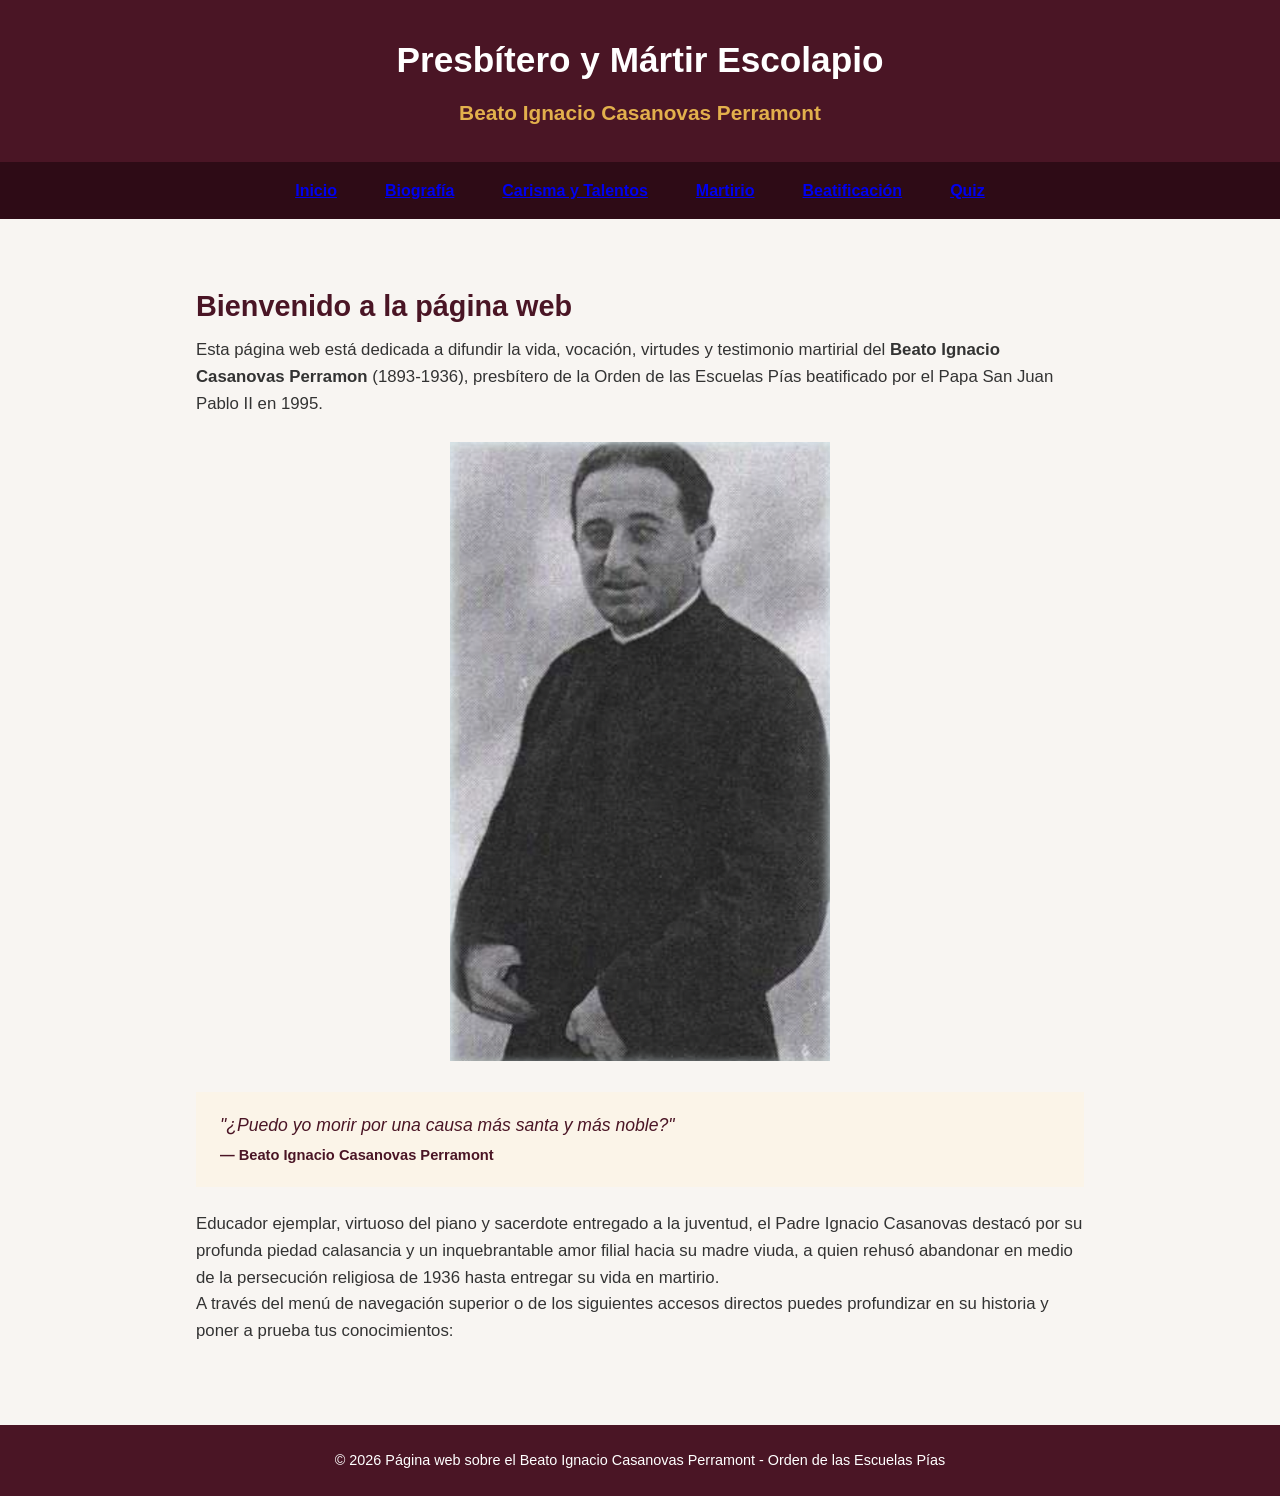
<file: index.html>
<!DOCTYPE html>
<html lang="es">

<head>
    <meta charset="UTF-8">
    <meta name="viewport" content="width=device-width, initial-scale=1.0">
    <title>Inicio | Beato Ignacio Casanovas Perramont</title>
    <link rel="stylesheet" href="css/estilos.css">
</head>

<body>
    <header>
        <h1>Presbítero y Mártir Escolapio</h1>
        <h2>Beato Ignacio Casanovas Perramont</h2>
    </header>
    <nav>
        <ul>
            <li><a href="index.html" class="active">Inicio</a></li>
            <li><a href="pages/biografia.html">Biografía</a></li>
            <li><a href="pages/carisma-talentos.html">Carisma y Talentos</a></li>
            <li><a href="pages/martirio-testimonio.html">Martirio</a></li>
            <li><a href="pages/beatificacion.html">Beatificación</a></li>
            <li><a href="pages/quiz.html">Quiz</a></li>
        </ul>
    </nav>
    <main class="contenedor">
        <section class="seccion-inicio">
            <h2>Bienvenido a la página web</h2>
            <p>
                Esta página web está dedicada a difundir la vida, vocación, virtudes y testimonio martirial del
                <strong>Beato Ignacio Casanovas Perramon</strong> (1893-1936), presbítero de la Orden de las Escuelas
                Pías
                beatificado por el Papa San Juan Pablo II en 1995.
            </p>
            <div class="imagen-santo">
                <img src="img/beato_ignacio_real.png" alt="Retrato oficial del Beato Ignacio Casanovas Perramont">
            </div>
            <div class="cita-martirio">
                "¿Puedo yo morir por una causa más santa y más noble?"
                <br><small style="font-style: normal; font-weight: bold;">— Beato Ignacio Casanovas Perramont</small>
            </div>
            <p>
                Educador ejemplar, virtuoso del piano y sacerdote entregado a la juventud, el Padre Ignacio Casanovas
                destacó por su profunda piedad calasancia y un inquebrantable amor filial hacia su madre viuda,
                a quien rehusó abandonar en medio de la persecución religiosa de 1936 hasta entregar su vida en
                martirio.
            </p>
            <p>
                A través del menú de navegación superior o de los siguientes accesos directos puedes profundizar en su
                historia y poner a prueba tus conocimientos:
            </p>
        </section>
    </main>
    <footer>
        <p>&copy; 2026 Página web sobre el Beato Ignacio Casanovas Perramont - Orden de las Escuelas Pías</p>
    </footer>
</body>

</html>
</file>
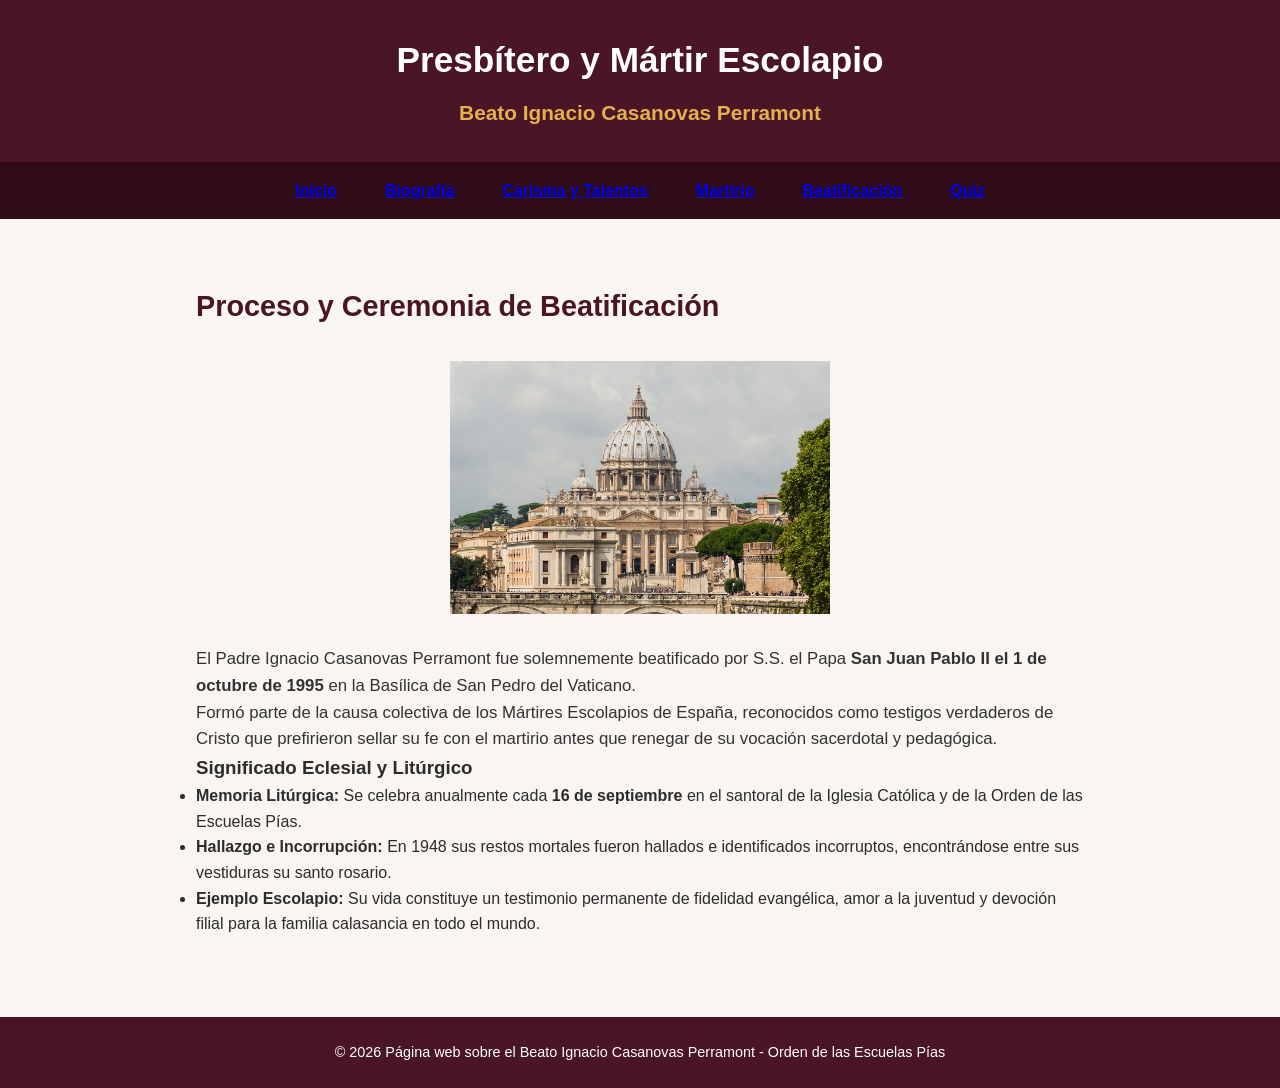
<file: pages/beatificacion.html>
<!DOCTYPE html>
<html lang="es">

<head>
    <meta charset="UTF-8">
    <meta name="viewport" content="width=device-width, initial-scale=1.0">
    <title>Beatificación | Beato Ignacio Casanovas Perramont</title>
    <link rel="stylesheet" href="../css/estilos.css">
</head>

<body>
    <header>
        <h1>Presbítero y Mártir Escolapio</h1>
        <h2>Beato Ignacio Casanovas Perramont</h2>
    </header>
    <nav>
        <ul>
            <li><a href="../index.html">Inicio</a></li>
            <li><a href="biografia.html">Biografía</a></li>
            <li><a href="carisma-talentos.html">Carisma y Talentos</a></li>
            <li><a href="martirio-testimonio.html">Martirio</a></li>
            <li><a href="beatificacion.html" class="active">Beatificación</a></li>
            <li><a href="quiz.html">Quiz</a></li>
        </ul>
    </nav>

    <main class="contenedor">
        <section class="seccion-contenido">
            <h2>Proceso y Ceremonia de Beatificación</h2>
            <div class="imagen-santo">
                <img src="../img/vaticano_beatificacion.jpg" alt="Basílica de San Pedro - Vaticano">
            </div>

            <p>
                El Padre Ignacio Casanovas Perramont fue solemnemente beatificado por S.S. el Papa
                <strong>San Juan Pablo II el 1 de octubre de 1995</strong> en la Basílica de San Pedro del Vaticano.
            </p>

            <p>
                Formó parte de la causa colectiva de los Mártires Escolapios de España, reconocidos como testigos
                verdaderos de Cristo
                que prefirieron sellar su fe con el martirio antes que renegar de su vocación sacerdotal y pedagógica.
            </p>

            <h3>Significado Eclesial y Litúrgico</h3>

            <ul class="lista-puntos">
                <li><strong>Memoria Litúrgica:</strong> Se celebra anualmente cada <strong>16 de septiembre</strong> en
                    el santoral de la Iglesia Católica y de la Orden de las Escuelas Pías.</li>
                <li><strong>Hallazgo e Incorrupción:</strong> En 1948 sus restos mortales fueron hallados e
                    identificados incorruptos, encontrándose entre sus vestiduras su santo rosario.</li>
                <li><strong>Ejemplo Escolapio:</strong> Su vida constituye un testimonio permanente de fidelidad
                    evangélica, amor a la juventud y devoción filial para la familia calasancia en todo el mundo.</li>
            </ul>
        </section>
    </main>

    <footer>
        <p>&copy; 2026 Página web sobre el Beato Ignacio Casanovas Perramont - Orden de las Escuelas Pías</p>
    </footer>

</body>

</html>
</file>
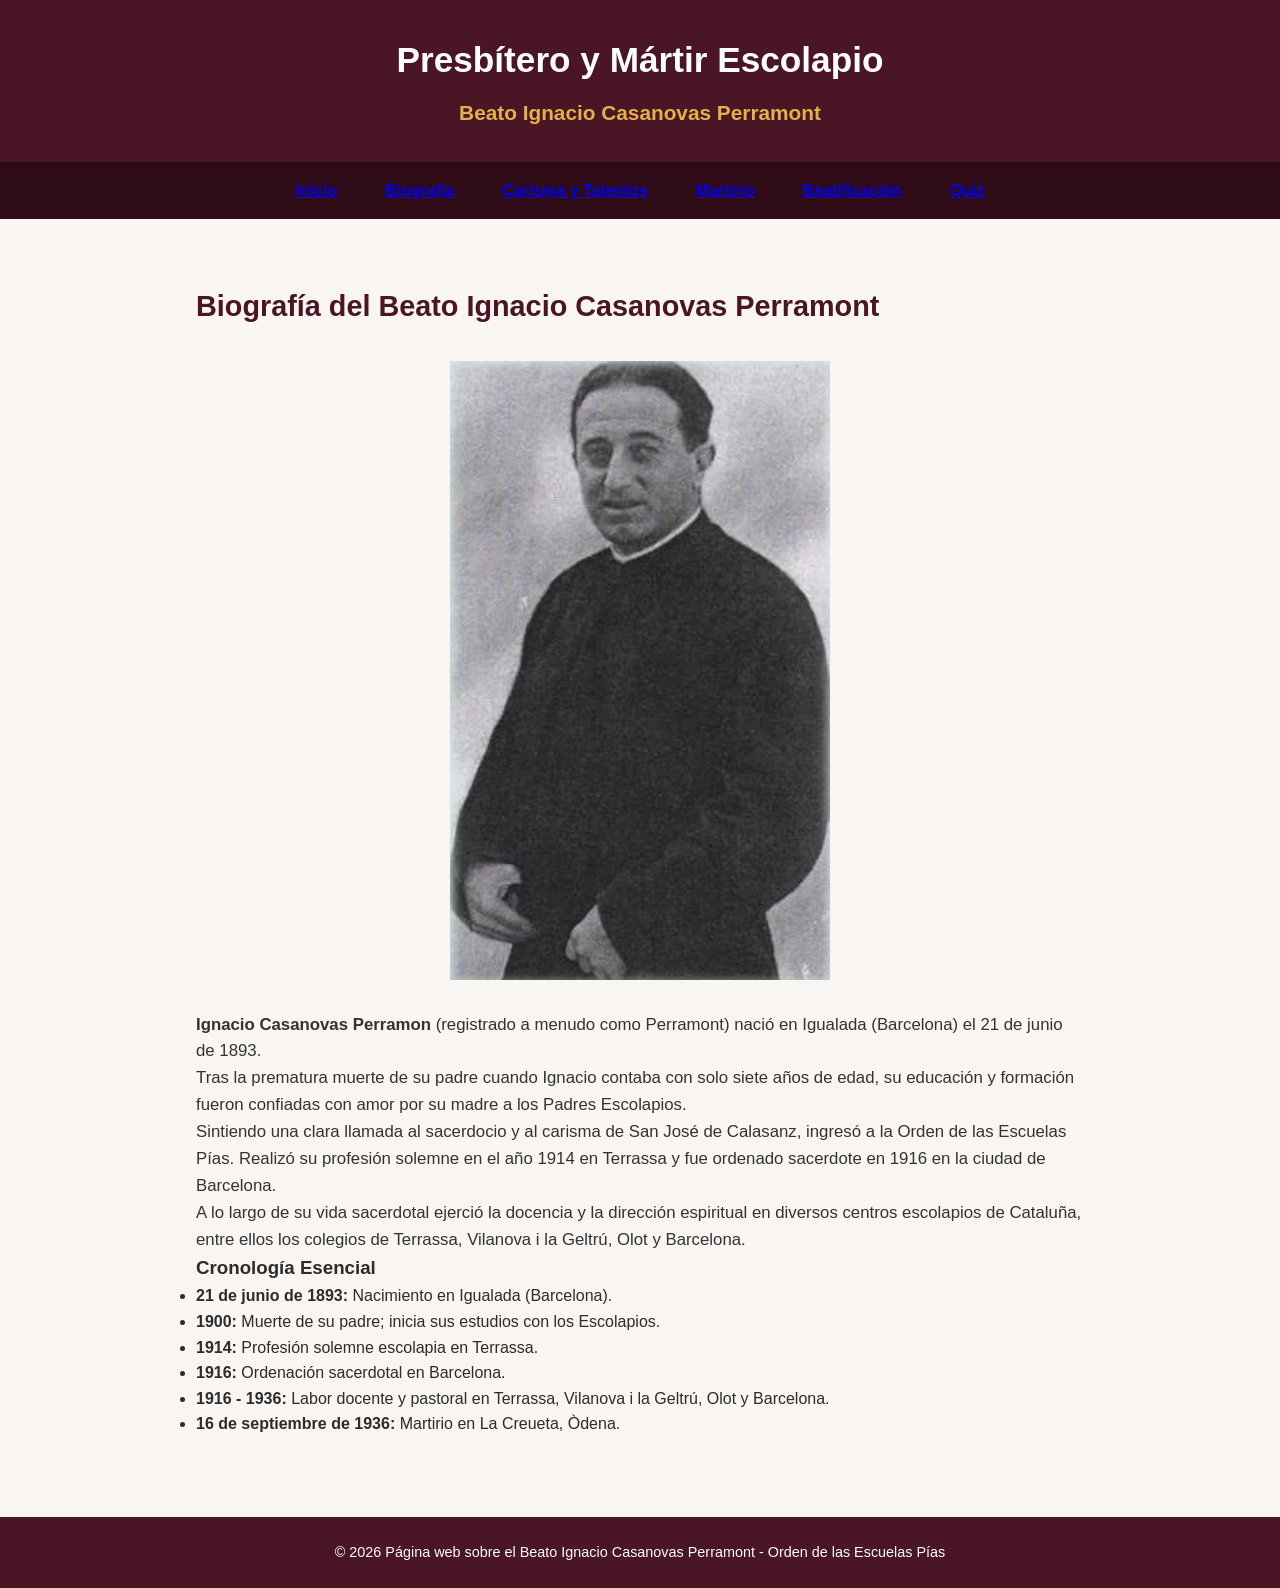
<file: pages/biografia.html>
<!DOCTYPE html>
<html lang="es">

<head>
    <meta charset="UTF-8">
    <meta name="viewport" content="width=device-width, initial-scale=1.0">
    <title>Biografía | Beato Ignacio Casanovas Perramont</title>
    <link rel="stylesheet" href="../css/estilos.css">
</head>

<body>
    <header>
        <h1>Presbítero y Mártir Escolapio</h1>
        <h2>Beato Ignacio Casanovas Perramont</h2>
    </header>
    <nav>
        <ul>
            <li><a href="../index.html">Inicio</a></li>
            <li><a href="biografia.html" class="active">Biografía</a></li>
            <li><a href="carisma-talentos.html">Carisma y Talentos</a></li>
            <li><a href="martirio-testimonio.html">Martirio</a></li>
            <li><a href="beatificacion.html">Beatificación</a></li>
            <li><a href="quiz.html">Quiz</a></li>
        </ul>
    </nav>
    <main class="contenedor">
        <section class="seccion-contenido">
            <h2>Biografía del Beato Ignacio Casanovas Perramont</h2>
            <div class="imagen-santo">
                <img src="../img/beato_ignacio_real.png" alt="Beato Ignacio Casanovas Perramont">
            </div>
            <p>
                <strong>Ignacio Casanovas Perramon</strong> (registrado a menudo como Perramont) nació en Igualada
                (Barcelona) el
                21 de junio de 1893.
            </p>
            <p>
                Tras la prematura muerte de su padre cuando Ignacio contaba con solo siete años de edad, su educación y
                formación
                fueron confiadas con amor por su madre a los Padres Escolapios.
            </p>
            <p>
                Sintiendo una clara llamada al sacerdocio y al carisma de San José de Calasanz, ingresó a la Orden de
                las Escuelas Pías.
                Realizó su profesión solemne en el año 1914 en Terrassa y fue ordenado sacerdote en 1916 en la ciudad de
                Barcelona.
            </p>
            <p>
                A lo largo de su vida sacerdotal ejerció la docencia y la dirección espiritual en diversos centros
                escolapios de Cataluña,
                entre ellos los colegios de Terrassa, Vilanova i la Geltrú, Olot y Barcelona.
            </p>
            <h3>Cronología Esencial</h3>
            <ul class="lista-puntos">
                <li><strong>21 de junio de 1893:</strong> Nacimiento en Igualada (Barcelona).</li>
                <li><strong>1900:</strong> Muerte de su padre; inicia sus estudios con los Escolapios.</li>
                <li><strong>1914:</strong> Profesión solemne escolapia en Terrassa.</li>
                <li><strong>1916:</strong> Ordenación sacerdotal en Barcelona.</li>
                <li><strong>1916 - 1936:</strong> Labor docente y pastoral en Terrassa, Vilanova i la Geltrú, Olot y
                    Barcelona.</li>
                <li><strong>16 de septiembre de 1936:</strong> Martirio en La Creueta, Òdena.</li>
            </ul>
        </section>
    </main>
    <footer>
        <p>&copy; 2026 Página web sobre el Beato Ignacio Casanovas Perramont - Orden de las Escuelas Pías</p>
    </footer>

</body>

</html>
</file>
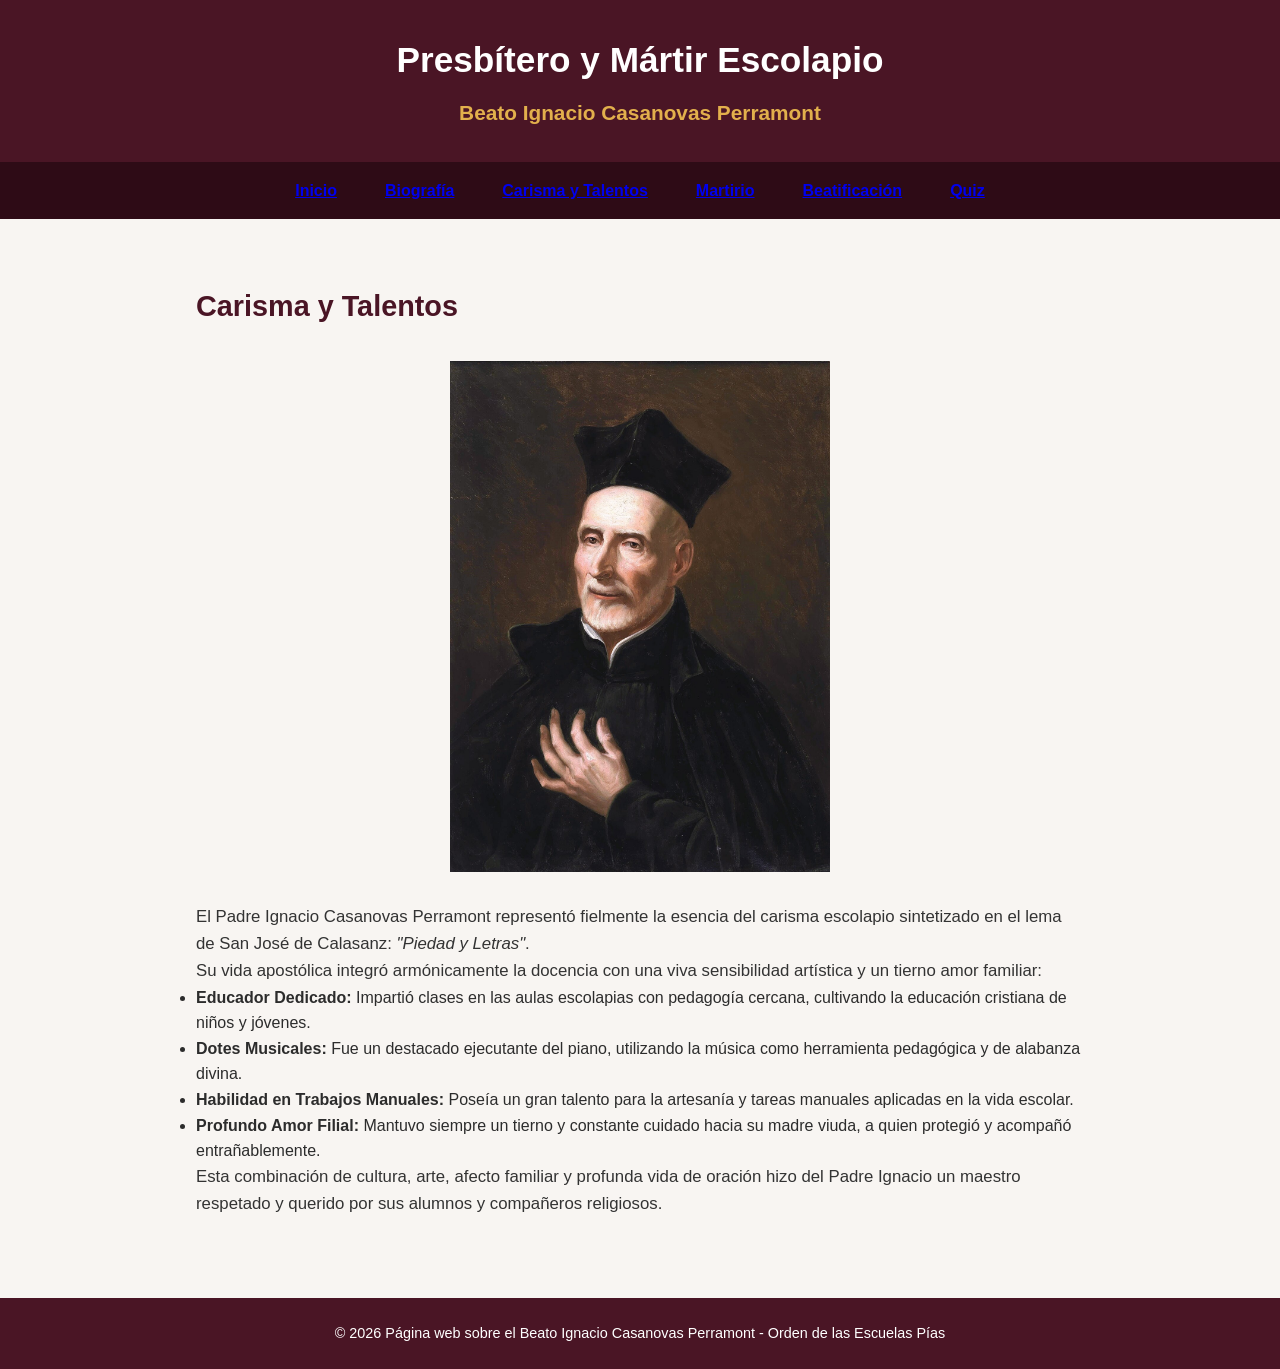
<file: pages/carisma-talentos.html>
<!DOCTYPE html>
<html lang="es">

<head>
    <meta charset="UTF-8">
    <meta name="viewport" content="width=device-width, initial-scale=1.0">
    <title>Carisma y Talentos | Beato Ignacio Casanovas Perramont</title>
    <link rel="stylesheet" href="../css/estilos.css">
</head>

<body>
    <header>
        <h1>Presbítero y Mártir Escolapio</h1>
        <h2>Beato Ignacio Casanovas Perramont</h2>
    </header>
    <nav>
        <ul>
            <li><a href="../index.html">Inicio</a></li>
            <li><a href="biografia.html">Biografía</a></li>
            <li><a href="carisma-talentos.html" class="active">Carisma y Talentos</a></li>
            <li><a href="martirio-testimonio.html">Martirio</a></li>
            <li><a href="beatificacion.html">Beatificación</a></li>
            <li><a href="quiz.html">Quiz</a></li>
        </ul>
    </nav>
    <main class="contenedor">
        <section class="seccion-contenido">
            <h2>Carisma y Talentos</h2>
            <div class="imagen-santo">
                <img src="../img/escuelas_pias_emblema.jpg" alt="Escuelas Pías - San José de Calasanz">
            </div>
            <p>
                El Padre Ignacio Casanovas Perramont representó fielmente la esencia del carisma escolapio sintetizado
                en el lema de San José de Calasanz: <em>"Piedad y Letras"</em>.
            </p>
            <p>
                Su vida apostólica integró armónicamente la docencia con una viva sensibilidad artística y un tierno
                amor familiar:
            </p>
            <ul class="lista-puntos">
                <li><strong>Educador Dedicado:</strong> Impartió clases en las aulas escolapias con pedagogía cercana,
                    cultivando la educación cristiana de niños y jóvenes.</li>
                <li><strong>Dotes Musicales:</strong> Fue un destacado ejecutante del piano, utilizando la música como
                    herramienta pedagógica y de alabanza divina.</li>
                <li><strong>Habilidad en Trabajos Manuales:</strong> Poseía un gran talento para la artesanía y tareas
                    manuales aplicadas en la vida escolar.</li>
                <li><strong>Profundo Amor Filial:</strong> Mantuvo siempre un tierno y constante cuidado hacia su madre
                    viuda, a quien protegió y acompañó entrañablemente.</li>
            </ul>
            <p>
                Esta combinación de cultura, arte, afecto familiar y profunda vida de oración hizo del Padre Ignacio un
                maestro respetado y querido por sus alumnos y compañeros religiosos.
            </p>
        </section>
    </main>
    <footer>
        <p>&copy; 2026 Página web sobre el Beato Ignacio Casanovas Perramont - Orden de las Escuelas Pías</p>
    </footer>
</body>

</html>
</file>
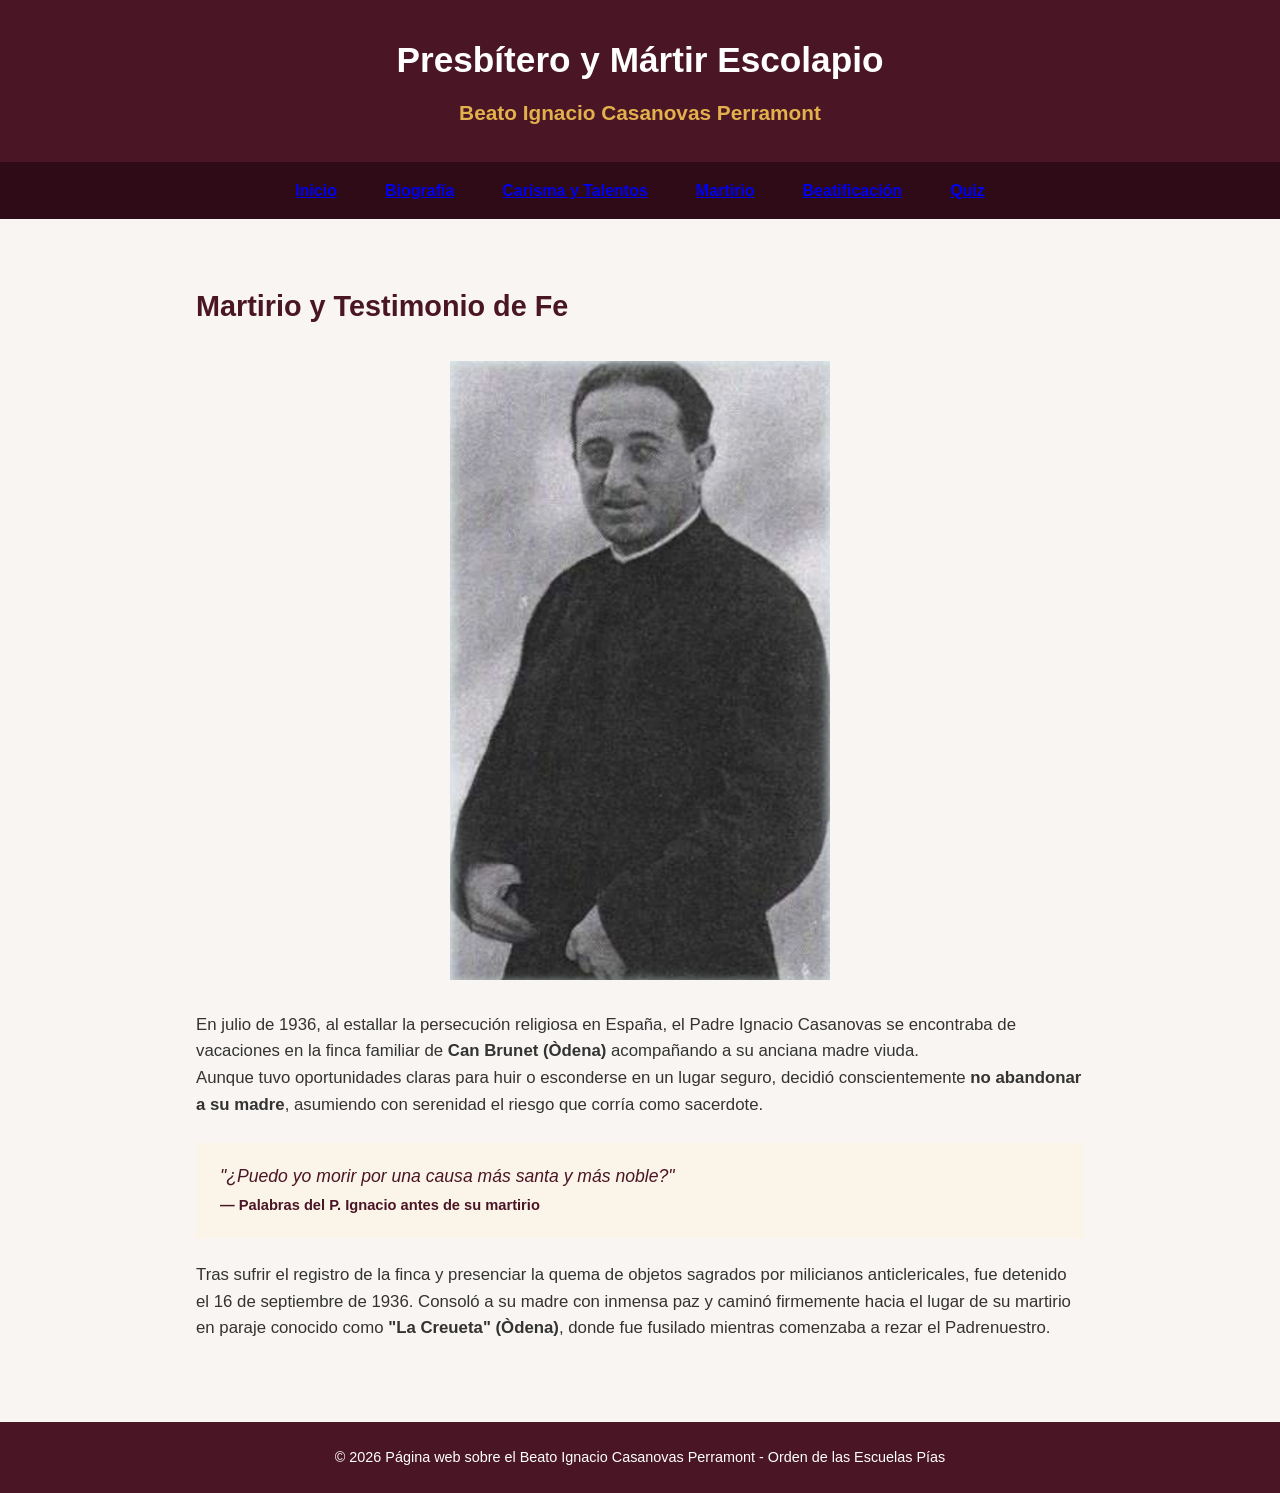
<file: pages/martirio-testimonio.html>
<!DOCTYPE html>
<html lang="es">

<head>
    <meta charset="UTF-8">
    <meta name="viewport" content="width=device-width, initial-scale=1.0">
    <title>Martirio y Testimonio | Beato Ignacio Casanovas Perramont</title>
    <link rel="stylesheet" href="../css/estilos.css">
</head>

<body>
    <header>
        <h1>Presbítero y Mártir Escolapio</h1>
        <h2>Beato Ignacio Casanovas Perramont</h2>
    </header>
    <nav>
        <ul>
            <li><a href="../index.html">Inicio</a></li>
            <li><a href="biografia.html">Biografía</a></li>
            <li><a href="carisma-talentos.html">Carisma y Talentos</a></li>
            <li><a href="martirio-testimonio.html" class="active">Martirio</a></li>
            <li><a href="beatificacion.html">Beatificación</a></li>
            <li><a href="quiz.html">Quiz</a></li>
        </ul>
    </nav>
    <main class="contenedor">
        <section class="seccion-contenido">
            <h2>Martirio y Testimonio de Fe</h2>
            <div class="imagen-santo">
                <img src="../img/beato_ignacio_real.png" alt="Beato Ignacio Casanovas Perramont">
            </div>
            <p>
                En julio de 1936, al estallar la persecución religiosa en España, el Padre Ignacio Casanovas se
                encontraba
                de vacaciones en la finca familiar de <strong>Can Brunet (Òdena)</strong> acompañando a su anciana madre
                viuda.
            </p>
            <p>
                Aunque tuvo oportunidades claras para huir o esconderse en un lugar seguro, decidió conscientemente
                <strong>no abandonar a su madre</strong>, asumiendo con serenidad el riesgo que corría como sacerdote.
            </p>
            <div class="cita-martirio">
                "¿Puedo yo morir por una causa más santa y más noble?"
                <br><small style="font-style: normal; font-weight: bold;">— Palabras del P. Ignacio antes de su
                    martirio</small>
            </div>
            <p>
                Tras sufrir el registro de la finca y presenciar la quema de objetos sagrados por milicianos
                anticlericales,
                fue detenido el 16 de septiembre de 1936. Consoló a su madre con inmensa paz y caminó firmemente hacia
                el lugar
                de su martirio en paraje conocido como <strong>"La Creueta" (Òdena)</strong>, donde fue fusilado
                mientras comenzaba a rezar el Padrenuestro.
            </p>
        </section>
    </main>
    <footer>
        <p>&copy; 2026 Página web sobre el Beato Ignacio Casanovas Perramont - Orden de las Escuelas Pías</p>
    </footer>

</body>

</html>
</file>
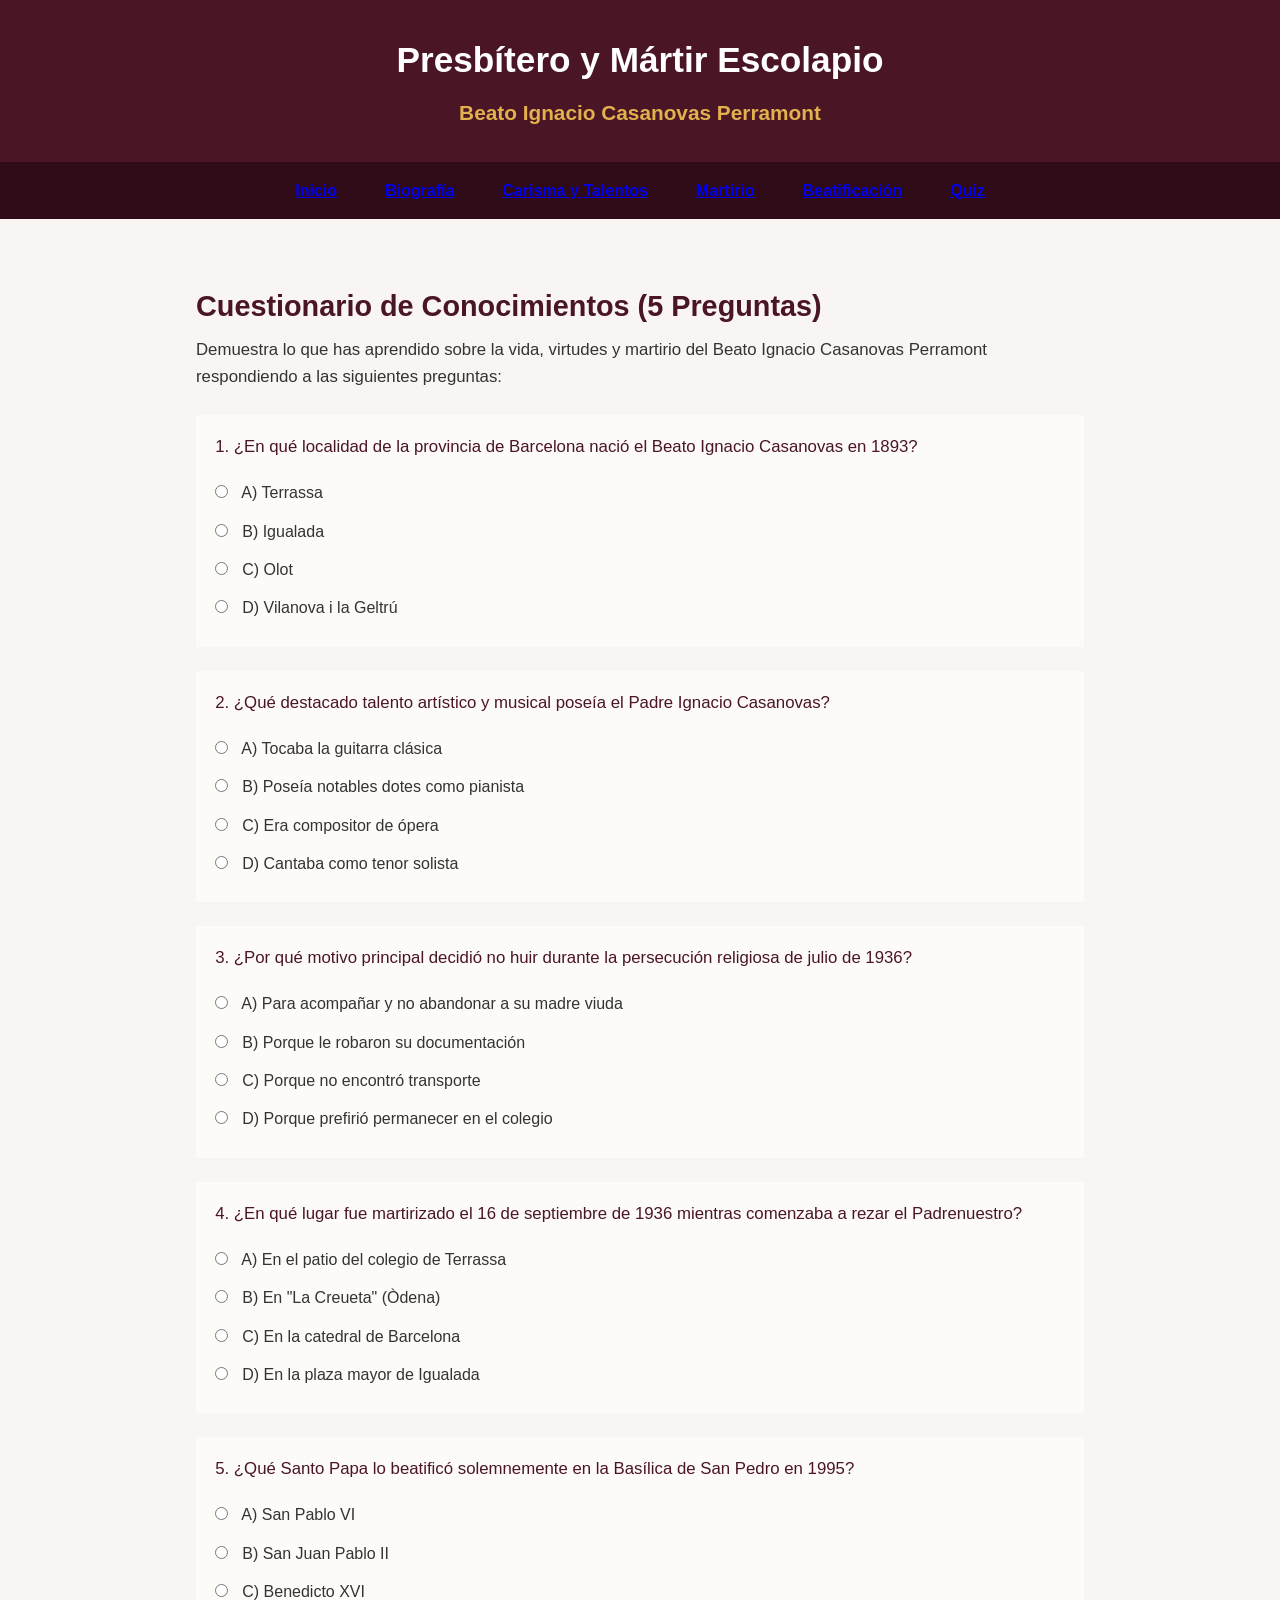
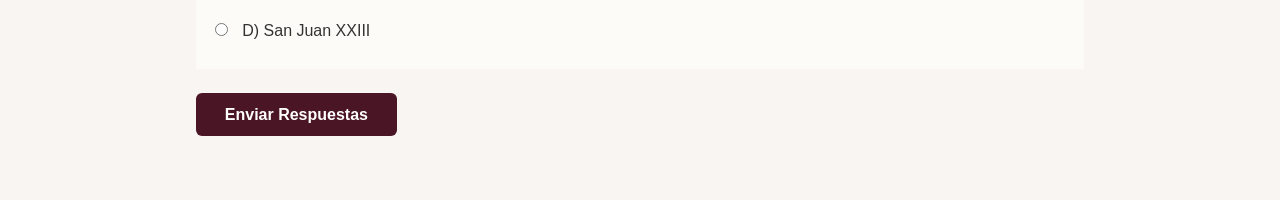
<file: pages/quiz.html>
<!DOCTYPE html>
<html lang="es">

<head>
    <meta charset="UTF-8">
    <meta name="viewport" content="width=device-width, initial-scale=1.0">
    <title>Quiz | Beato Ignacio Casanovas Perramont</title>
    <link rel="stylesheet" href="../css/estilos.css">
</head>

<body>
    <header>
        <h1>Presbítero y Mártir Escolapio</h1>
        <h2>Beato Ignacio Casanovas Perramont</h2>
    </header>
    <nav>
        <ul>
            <li><a href="../index.html">Inicio</a></li>
            <li><a href="biografia.html">Biografía</a></li>
            <li><a href="carisma-talentos.html">Carisma y Talentos</a></li>
            <li><a href="martirio-testimonio.html">Martirio</a></li>
            <li><a href="beatificacion.html">Beatificación</a></li>
            <li><a href="quiz.html" class="active">Quiz</a></li>
        </ul>
    </nav>
    <main class="contenedor">
        <section class="seccion-contenido">
            <h2>Cuestionario de Conocimientos (5 Preguntas)</h2>
            <p>Demuestra lo que has aprendido sobre la vida, virtudes y martirio del Beato Ignacio Casanovas Perramont
                respondiendo a las siguientes preguntas:</p>

            <form id="quizForm" style="margin-top: 1.5rem;">
                <div class="pregunta-quiz">
                    <p>1. ¿En qué localidad de la provincia de Barcelona nació el Beato Ignacio Casanovas en 1893?</p>
                    <div class="opciones-quiz">
                        <label><input type="radio" name="p1" value="A"> A) Terrassa</label>
                        <label><input type="radio" name="p1" value="B"> B) Igualada</label>
                        <label><input type="radio" name="p1" value="C"> C) Olot</label>
                        <label><input type="radio" name="p1" value="D"> D) Vilanova i la Geltrú</label>
                    </div>
                </div>
                <div class="pregunta-quiz">
                    <p>2. ¿Qué destacado talento artístico y musical poseía el Padre Ignacio Casanovas?</p>
                    <div class="opciones-quiz">
                        <label><input type="radio" name="p2" value="A"> A) Tocaba la guitarra clásica</label>
                        <label><input type="radio" name="p2" value="B"> B) Poseía notables dotes como pianista</label>
                        <label><input type="radio" name="p2" value="C"> C) Era compositor de ópera</label>
                        <label><input type="radio" name="p2" value="D"> D) Cantaba como tenor solista</label>
                    </div>
                </div>
                <div class="pregunta-quiz">
                    <p>3. ¿Por qué motivo principal decidió no huir durante la persecución religiosa de julio de 1936?
                    </p>
                    <div class="opciones-quiz">
                        <label><input type="radio" name="p3" value="A"> A) Para acompañar y no abandonar a su madre
                            viuda</label>
                        <label><input type="radio" name="p3" value="B"> B) Porque le robaron su documentación</label>
                        <label><input type="radio" name="p3" value="C"> C) Porque no encontró transporte</label>
                        <label><input type="radio" name="p3" value="D"> D) Porque prefirió permanecer en el
                            colegio</label>
                    </div>
                </div>
                <div class="pregunta-quiz">
                    <p>4. ¿En qué lugar fue martirizado el 16 de septiembre de 1936 mientras comenzaba a rezar el
                        Padrenuestro?</p>
                    <div class="opciones-quiz">
                        <label><input type="radio" name="p4" value="A"> A) En el patio del colegio de Terrassa</label>
                        <label><input type="radio" name="p4" value="B"> B) En "La Creueta" (Òdena)</label>
                        <label><input type="radio" name="p4" value="C"> C) En la catedral de Barcelona</label>
                        <label><input type="radio" name="p4" value="D"> D) En la plaza mayor de Igualada</label>
                    </div>
                </div>
                <div class="pregunta-quiz">
                    <p>5. ¿Qué Santo Papa lo beatificó solemnemente en la Basílica de San Pedro en 1995?</p>
                    <div class="opciones-quiz">
                        <label><input type="radio" name="p5" value="A"> A) San Pablo VI</label>
                        <label><input type="radio" name="p5" value="B"> B) San Juan Pablo II</label>
                        <label><input type="radio" name="p5" value="C"> C) Benedicto XVI</label>
                        <label><input type="radio" name="p5" value="D"> D) San Juan XXIII</label>
                    </div>
                </div>

                <button type="button" class="boton-quiz" onclick="evaluarQuiz()">Enviar Respuestas</button>
            </form>

            <div id="resultado" class="resultado-quiz"></div>
        </section>
    </main>

    <script src="quiz.js"></script>
</body>

</html>
</file>
<file: css/estilos.css>
* {
    margin: 0;
    padding: 0;
    box-sizing: border-box;
}

body {
    font-family: Arial, Helvetica, sans-serif;
    line-height: 1.6;
    background-color: #f8f5f2;
    color: #2c2c2c;
}

header {
    background-color: #4a1525;
    color: #ffffff;
    padding: 2rem 1rem;
    text-align: center;
}

header h1 {
    font-size: 2.2rem;
    margin-bottom: 0.5rem;
}

header h2 {
    font-size: 1.3rem;
    color: #e2b04c;
}

header p {
    font-size: 1rem;
    margin-top: 0.5rem;
    font-style: italic;
    color: #f0e6d2;
}

nav {
    background-color: #2e0b16;
    text-align: center;
    font-weight: normal;
}

nav ul {
    list-style: none;
    display: flex;
    justify-content: center;
    flex-wrap: wrap;
}

nav ul li a {
    display: block;
    color: #ffffff
    text-decoration: none;
    padding: 1rem 1.5rem;
    font-weight: bold;
}

.contenedor {
    max-width: 1000px;
    margin: 2rem auto;
    padding: 0 1.5rem;
}

.seccion-inicio,
.seccion-contenido {
    padding: 2rem;
    margin-bottom: 2rem;
}

.seccion-inicio h2,
.seccion-contenido h2 {
    color: #4a1525;
    padding-bottom: 0.5rem;
    font-size: 1.8rem;
}

.seccion-inicio p,
.seccion-contenido p {
    font-size: 1.05rem;
    color: #333333;
}

.imagen-santo {
    text-align: center;
    margin: 1.5rem 0;
}

.imagen-santo img {
    max-width: 100%;
    width: 380px;
    height: auto;
}

.cita-martirio {
    background-color: #fbf4e8;
    padding: 1.2rem 1.5rem;
    margin: 1.5rem 0;
    font-style: italic;
    font-size: 1.1rem;
    color: #4a1525;
}

.pregunta-quiz {
    background-color: #fdfbf7;
    padding: 1.2rem;
    margin-bottom: 1.5rem;
}

.pregunta-quiz p {
    color: #4a1525;
    margin-bottom: 0.8rem;
}

.opciones-quiz label {
    display: block;
    padding: 0.4rem 0;
    font-size: 1rem;
    color: #333333;
}

.opciones-quiz input[type="radio"] {
    margin-right: 0.6rem;
}

.boton-quiz {
    background-color: #4a1525;
    color: #ffffff;
    border: none;
    padding: 0.8rem 1.8rem;
    font-size: 1rem;
    font-weight: bold;
    border-radius:6px
}

.resultado-quiz {
    display: none;
    margin-top: 1.5rem;
    padding: 1.2rem;
    border-radius: 6px;
    text-align: center;
    font-size: 1.1rem;
}

.resultado-exito {
    background-color: #d1fae5;
    color: #065f46;
    border: 1px #a7f3d0;
}

.resultado-regular {
    background-color: #fef3c7;
    color: #92400e;
    border: 1px #fde68a;
}

footer {
    background-color: #4a1525;
    color: #ffffff;
    text-align: center;
    padding: 1.5rem 1rem;
    margin-top: 3rem;
    border-top: 3px #e2b04c;
}

footer p {
    font-size: 0.9rem;
}
</file>
